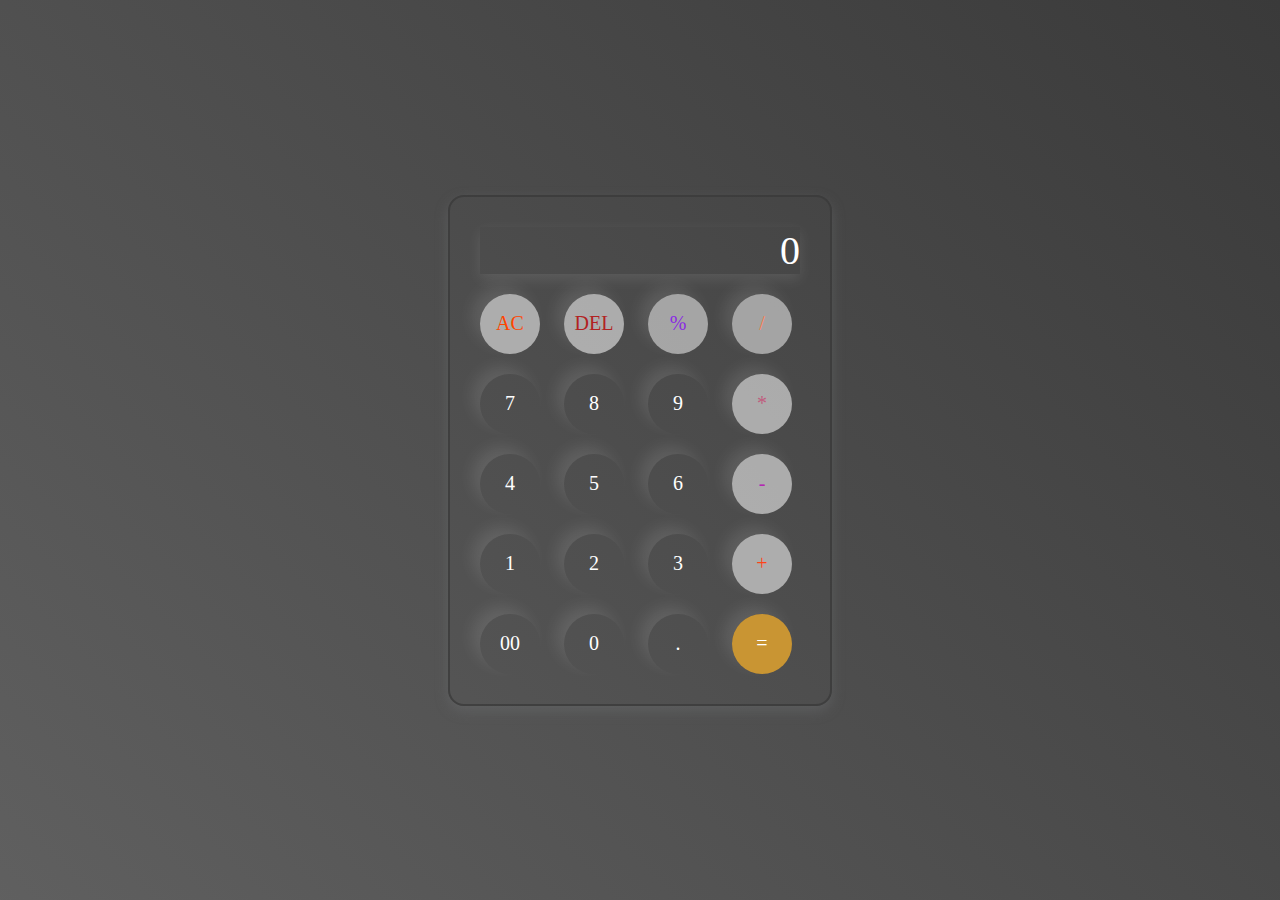
<file: project/index.html>
<!DOCTYPE html>
<html lang="en">
<head>
    <meta charset="UTF-8">
    <meta name="viewport" content="width=device-width, initial-scale=1.0">
    <title>calculator</title>
    <link rel="stylesheet" href="style.css">
</head>
<body>
    <div class="calculator">
        <input type="text" placeholder="0" id="inputbox">
    
<div>
   <button class="on">AC</button>
   <button class="del">DEL</button>
   <button class="per">%</button>
   <button class="div">/</button>
</div>
<div>
    <button>7</button>
    <button>8</button>
    <button>9</button>
    <button class="mul">*</button>
 </div>
 <div>
    <button>4</button>
    <button>5</button>
    <button>6</button>
    <button class="minus">-</button>
 </div>
 <div>
    <button>1</button>
    <button>2</button>
    <button>3</button>
    <button class="plus">+</button>
 </div>
 <div>
    <button>00</button>
    <button>0</button>
    <button>.</button>
    <button class="equal">=</button>
 </div>
 </div>
 <script src="app.js"></script>
</body>
</html>
</file>
<file: project/style.css>
*{
    margin: 0;
    padding: 0;
    box-sizing: border-box;
    font-family: 'Times New Roman', Times, serif;
}
body{
    width: 100%;
    height: 100vh;
    display: flex;
    justify-content: center;
    align-items: center;
    background: linear-gradient(45deg, #0a0a0aa6, #3a3a3a);
}
.calculator{
    border: 2px solid #3a3a3ac6;
    padding: 20px;
    border-radius:16px;
    background: transparent;
    box-shadow: 0px 5px 13px rgba(111, 113, 115, 0.434);
}
input{
    width: 320px;
    border: none;
    margin: 10px;
    background: transparent;
    color: #f2e2e2;
    box-shadow: 0px 5px 13px rgba(255, 255, 255, 0.1);
    font-size: 40px;
    text-align: right;
    cursor: pointer;
    color: #ffffff;
}
input::placeholder{
    color: white;
}
button{
    border: none;
    width: 60px;
    height: 60px;
    margin: 10px;
    border-radius: 50%;
    background: transparent;
    color: #ffffff;
    font-size: 20px;
    box-shadow: -8px -8px 15px rgba(255, 255, 255, 0.1);
    cursor: pointer;
}
.equal{
    background: rgba(218, 159, 48, 0.881);
}
.plus{
    color: #fe4318;
    background-color: #ffffff8a;
}
.minus{
    color:rgb(179, 39, 179) ;
    background-color: #ffffff8a;
}
.mul{
    color: rgb(192, 93, 126);
    background-color: #ffffff8a;
}
.div{
    color: coral;
    background-color: #ffffff80;
}
.on{
    color: orangered;
    background-color: #ffffff8a;
}
.del{
    color: firebrick;
    background-color: #ffffff8a;
}
.per{
    color: blueviolet;
    background-color: #ffffff81;
}
</file>
